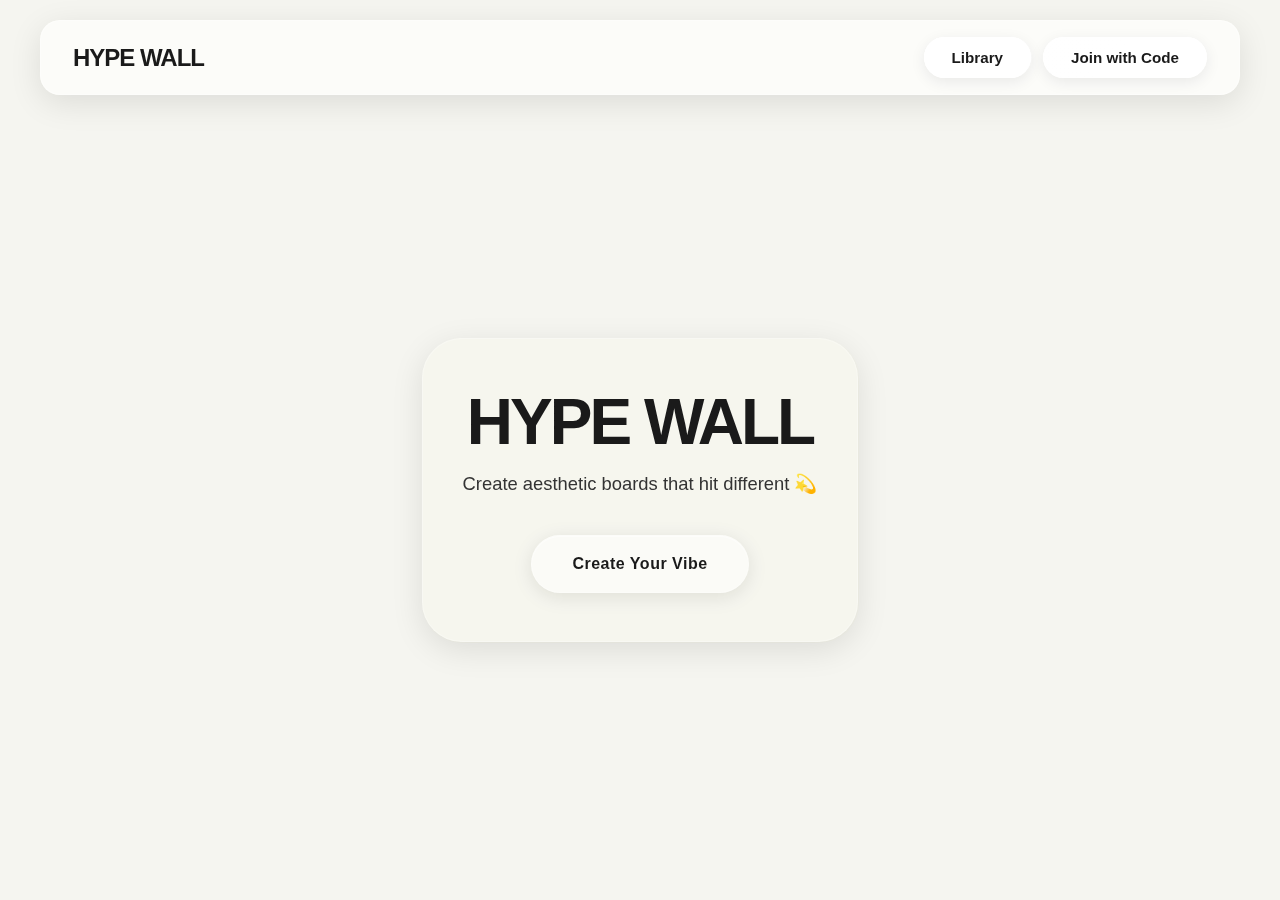
<file: frontend/index.html>
<!DOCTYPE html>
<html lang="en">

<head>
    <meta charset="UTF-8">
    <meta name="viewport" content="width=device-width, initial-scale=1.0">
    <title>KudoVibe - Gen Z Kudoboard</title>

    <!-- CSS Files -->
    <link rel="stylesheet" href="styles/main.css">
    <link rel="stylesheet" href="styles/components.css">
    <link rel="stylesheet" href="styles/animations.css">

    <style>
        /* Additional role-based styles */
        #contributor-interface {
            padding: 120px 2rem 2rem;
            min-height: 100vh;
            display: flex;
            align-items: center;
            justify-content: center;
        }

        #contributor-interface .message-form {
            max-width: 600px;
            width: 100%;
            margin: 0 auto;
        }

        .role-section.hidden {
            display: none !important;
        }
    </style>
</head>

<body>
    <div class="floating-overlay" id="floatingOverlay"></div>

    <!-- Navbar -->
    <nav class="navbar">
        <div class="logo">HYPE WALL</div>
        <div class="nav-buttons">
            <div style="position: relative;">
                <button class="btn-library" onclick="toggleLibrary()">Library</button>
                <div class="library-dropdown" id="libraryDropdown">
                    <!-- Dropdown items will be populated by JS -->
                </div>
            </div>
            <button class="btn-join" onclick="openJoinModal()">Join with Code</button>
        </div>
    </nav>

    <!-- Landing Page -->
    <section class="landing" id="landing">
        <div class="floating-cards" id="floatingCards"></div>

        <div class="landing-content">
            <h1>HYPE WALL</h1>
            <p>Create aesthetic boards that hit different 💫</p>
            <div class="cta-container">
                <button class="cta-button" onclick="toggleFloatingCar()">Create Your Vibe</button>

                <!-- Floating Card Car Layout -->
                <div class="floating-card-car" id="floatingCardCar">
                    <!-- Car buttons will be populated by JS -->
                </div>
            </div>
        </div>
    </section>

    <!-- Library Modal -->
    <div class="modal" id="libraryModal">
        <div class="modal-content" style="max-width: 500px;">
            <div class="modal-header">
                <h2>Create Your Board</h2>
                <button class="close-modal" onclick="closeLibrary()">&times;</button>
            </div>

            <div class="form-group">
                <label>Who is this for? 💖</label>
                <input type="text" id="recipientName" placeholder="Enter their name..." autofocus>
            </div>

            <button class="create-button" onclick="createBoard()">Create Board</button>
        </div>
    </div>

    <!-- Join Modal -->
    <div class="modal" id="joinModal">
        <div class="modal-content" style="max-width: 400px;">
            <div class="modal-header">
                <h2>Join Board</h2>
                <button class="close-modal" onclick="closeJoinModal()">&times;</button>
            </div>
            <div class="form-group">
                <label>Enter Code</label>
                <input type="text" id="joinCode" placeholder="ABC123" style="text-transform: uppercase;">
            </div>
            <button class="create-button" onclick="joinBoard()">Join 🚀</button>
        </div>
    </div>

    <!-- ========================================== -->
    <!-- 1. CREATOR DASHBOARD (Full Access)         -->
    <!-- ========================================== -->
    <div id="creator-dashboard" class="role-section hidden">
        <!-- Share Section - ONLY for Creator -->
        <div class="share-section">
            <h3>🎉 Your Board is Ready!</h3>
            <div class="share-links">
                <div class="share-item">
                    <h4>📤 Share with Contributors</h4>
                    <div class="link-display">
                        <input type="text" id="contributorLink" readonly>
                        <button class="copy-btn" onclick="copyLink('contributorLink')">Copy</button>
                    </div>
                    <p style="margin-top: 0.5rem; font-size: 0.9rem;">Code: <strong id="boardCode"></strong></p>
                </div>
                <div class="share-item">
                    <h4>👀 View Messages Link</h4>
                    <div class="link-display">
                        <input type="text" id="viewLink" readonly>
                        <button class="copy-btn" onclick="copyLink('viewLink')">Copy</button>
                    </div>
                    <p style="margin-top: 0.5rem; font-size: 0.9rem; color: #666;">Send this to see all messages</p>
                </div>
            </div>
        </div>

        <!-- Message Form - Creator can also post -->
        <div class="message-form">
            <h3>Add Your Message 💌</h3>
            <div class="form-group">
                <label>Your Name</label>
                <input type="text" id="creatorAuthor" placeholder="Creator">
            </div>
            <div class="form-group">
                <label>Pick a Color</label>
                <div class="color-picker" id="creatorColorPicker"></div>
            </div>
            <div class="form-group">
                <label>Your Message</label>
                <textarea id="creatorMessage" placeholder="Say something nice..." rows="4"></textarea>
            </div>
            <button class="create-button" onclick="BoardController.postMessage()">Post Message 🚀</button>
        </div>

        <!-- Comments Section - Creator can view -->
        <div class="comments-section-embedded">
            <h3>Messages from Friends 👇</h3>
            <div class="comments-grid" id="creatorCommentsGrid"></div>
        </div>
    </div>

    <!-- ========================================== -->
    <!-- 2. CONTRIBUTOR INTERFACE (Write Only)      -->
    <!-- ========================================== -->
    <div id="contributor-interface" class="role-section hidden">
        <!-- Message Form ONLY - No links, No view button -->
        <div class="message-form">
            <h3>Add Your Message for <span id="contributorRecipientName"></span> 💌</h3>
            <div class="form-group">
                <label>Your Name</label>
                <input type="text" id="contributorAuthor" placeholder="Anonymous">
            </div>
            <div class="form-group">
                <label>Pick a Color</label>
                <div class="color-picker" id="contributorColorPicker"></div>
            </div>
            <div class="form-group">
                <label>Your Message</label>
                <textarea id="contributorMessage" placeholder="Say something nice..." rows="4"></textarea>
            </div>
            <button class="create-button" onclick="BoardController.postMessage()">Post Message 🚀</button>
        </div>
    </div>

    <!-- ========================================== -->
    <!-- 3. VIEWER INTERFACE (Read Only)            -->
    <!-- ========================================== -->
    <div id="viewer-interface" class="role-section hidden">
        <div class="view-header">
            <h1>Messages for <span id="viewRecipientName"></span></h1>
            <p class="view-subtitle">All the love and appreciation in one place 💖</p>
            <!-- NO BACK BUTTON for viewers -->
        </div>

        <div class="comments-container">
            <div class="comments-grid" id="viewerCommentsGrid">
                <!-- Comments will be loaded here -->
            </div>

            <div class="empty-state" id="emptyState">
                <div class="empty-icon">💌</div>
                <h3>No messages yet</h3>
                <p>Be the first to send some love!</p>
            </div>
        </div>
    </div>

    <!-- JavaScript Files -->
    <script src="scripts/utils.js"></script>
    <script src="scripts/api.js"></script>
    <script src="scripts/ui.js"></script>
    <script src="scripts/board.js"></script>
    <script src="scripts/view.js"></script>
    <script src="scripts/main.js"></script>

    <script>
        // Debug helper
        window.debugBoard = function () {
            console.log('=== DEBUG INFO ===');
            console.log('BoardController.currentBoard:', BoardController.currentBoard);
            console.log('BoardController.currentRole:', BoardController.currentRole);
            console.log('BoardController.selectedColor:', BoardController.selectedColor);
            console.log('creatorAuthor element:', document.getElementById('creatorAuthor'));
            console.log('creatorMessage element:', document.getElementById('creatorMessage'));
            console.log('creatorAuthor value:', document.getElementById('creatorAuthor')?.value);
            console.log('creatorMessage value:', document.getElementById('creatorMessage')?.value);
            console.log('=== END DEBUG ===');
        };
    </script>
</body>

</html>
</file>
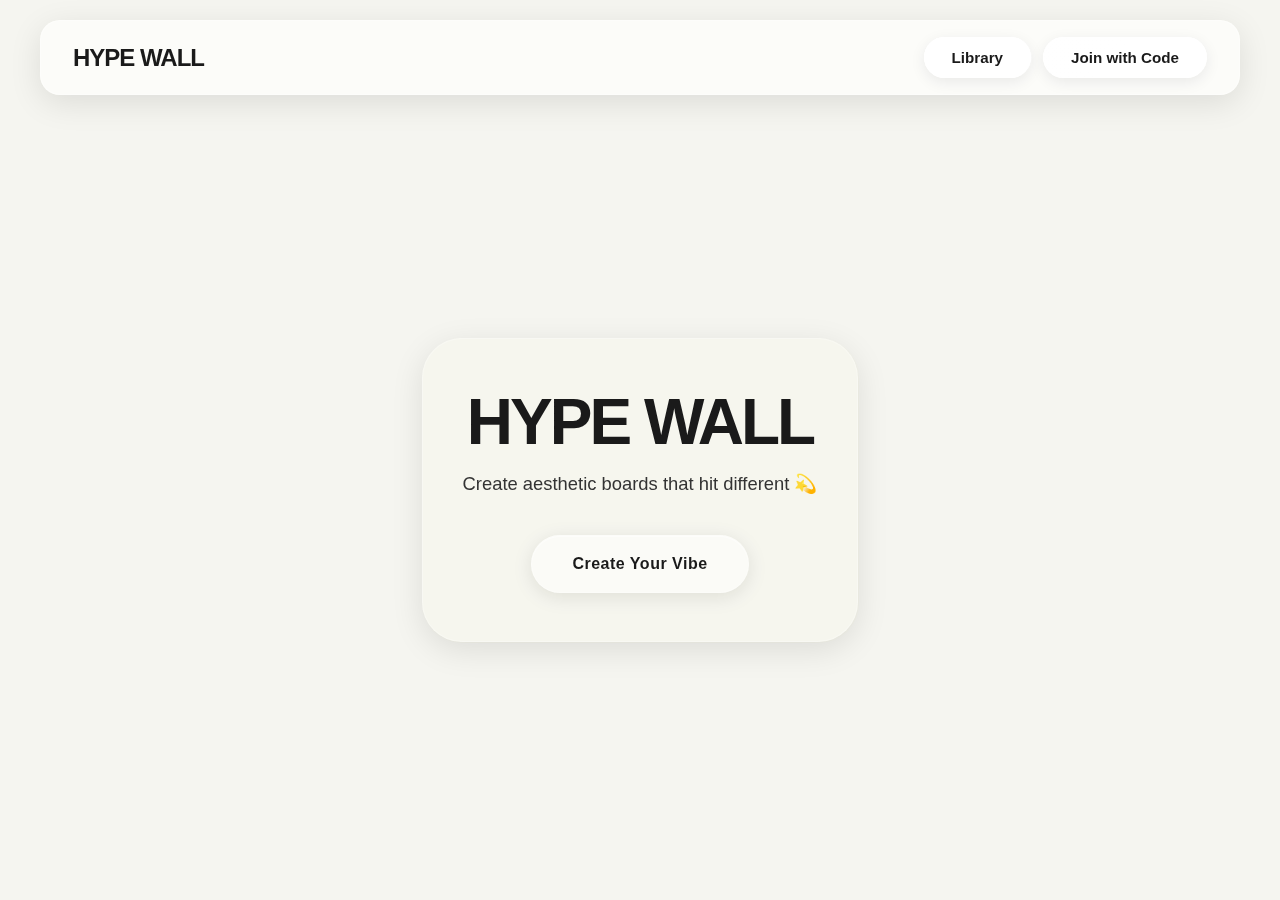
<file: frontend/kudoboard_frontend.html>
<!DOCTYPE html>
<html lang="en">
<head>
    <meta charset="UTF-8">
    <meta name="viewport" content="width=device-width, initial-scale=1.0">
    <title>KudoVibe - Gen Z Kudoboard</title>
    <style>
        * {
            margin: 0;
            padding: 0;
            box-sizing: border-box;
        }

        body {
            font-family: 'Inter', -apple-system, BlinkMacSystemFont, 'Segoe UI', sans-serif;
            overflow-x: hidden;
        }

        /* Navbar */
        .navbar {
            position: fixed;
            top: 20px;
            left: 50%;
            transform: translateX(-50%);
            width: calc(100% - 4rem);
            max-width: 1200px;
            background: rgba(255, 255, 255, 0.7);
            backdrop-filter: blur(20px) saturate(180%);
            -webkit-backdrop-filter: blur(20px) saturate(180%);
            padding: 1rem 2rem;
            display: flex;
            justify-content: space-between;
            align-items: center;
            z-index: 1000;
            border-radius: 20px;
            border: 1px solid rgba(255, 255, 255, 0.3);
            box-shadow: 0 8px 32px rgba(0, 0, 0, 0.1);
        }

        .logo {
            font-size: 1.5rem;
            font-weight: 900;
            color: #1a1a1a;
            letter-spacing: -1px;
        }

        /* Library Dropdown */
        .library-dropdown {
            position: absolute;
            top: calc(100% + 15px);
            right: 0;
            background: rgba(255, 255, 255, 0.98);
            backdrop-filter: blur(20px) saturate(180%);
            -webkit-backdrop-filter: blur(20px) saturate(180%);
            border-radius: 20px;
            border: 1px solid rgba(0, 0, 0, 0.06);
            box-shadow: 0 10px 40px rgba(0, 0, 0, 0.12);
            min-width: 320px;
            padding: 0.75rem;
            opacity: 0;
            visibility: hidden;
            transform: translateY(-10px);
            transition: all 0.3s cubic-bezier(0.4, 0, 0.2, 1);
            z-index: 1001;
        }

        .library-dropdown.active {
            opacity: 1;
            visibility: visible;
            transform: translateY(0);
        }

        .dropdown-item {
            display: flex;
            align-items: center;
            gap: 1.25rem;
            padding: 1rem 1.25rem;
            border-radius: 12px;
            cursor: pointer;
            transition: all 0.25s ease;
            text-decoration: none;
            color: #1a1a1a;
            margin-bottom: 0.5rem;
            background: transparent;
        }

        .dropdown-item:last-child {
            margin-bottom: 0;
        }

        .dropdown-item:hover {
            transform: translateX(4px);
        }

        .dropdown-icon {
            width: 50px;
            height: 50px;
            display: flex;
            align-items: center;
            justify-content: center;
            border-radius: 10px;
            transition: all 0.3s ease;
            background: #f5f5f5;
            flex-shrink: 0;
        }

        .dropdown-icon img {
            width: 28px;
            height: 28px;
            object-fit: contain;
        }

        .dropdown-text {
            flex: 1;
        }

        .dropdown-text h4 {
            font-size: 1rem;
            font-weight: 600;
            margin: 0 0 0.25rem 0;
            color: #1a1a1a;
        }

        .dropdown-text p {
            font-size: 0.85rem;
            color: #666;
            margin: 0;
            font-weight: 400;
        }

        /* Individual aesthetic hover colors */
        .dropdown-item[data-aesthetic="professional"]:hover {
            background: rgba(195, 207, 226, 0.15);
        }

        .dropdown-item[data-aesthetic="professional"]:hover .dropdown-icon {
            background: #c3cfe2;
        }

        .dropdown-item[data-aesthetic="dark-academia"]:hover {
            background: rgba(139, 115, 85, 0.15);
        }

        .dropdown-item[data-aesthetic="dark-academia"]:hover .dropdown-icon {
            background: #8B7355;
        }

        .dropdown-item[data-aesthetic="cottage-core"]:hover {
            background: rgba(255, 182, 193, 0.15);
        }

        .dropdown-item[data-aesthetic="cottage-core"]:hover .dropdown-icon {
            background: #FFB6C1;
        }

        .dropdown-item[data-aesthetic="tech-neon"]:hover {
            background: rgba(0, 255, 136, 0.15);
        }

        .dropdown-item[data-aesthetic="tech-neon"]:hover .dropdown-icon {
            background: #00ff88;
        }

        .dropdown-item[data-aesthetic="retro-90s"]:hover {
            background: rgba(255, 107, 157, 0.15);
        }

        .dropdown-item[data-aesthetic="retro-90s"]:hover .dropdown-icon {
            background: #FF6B9D;
        }

        .nav-buttons {
            display: flex;
            gap: 0.75rem;
            position: relative;
        }

        .nav-buttons button {
            padding: 0.75rem 1.75rem;
            border: none;
            border-radius: 50px;
            cursor: pointer;
            font-weight: 600;
            font-size: 0.95rem;
            transition: all 0.3s cubic-bezier(0.4, 0, 0.2, 1);
            position: relative;
            overflow: hidden;
        }

        .btn-library {
            background: rgba(255, 255, 255, 0.9);
            backdrop-filter: blur(10px);
            color: #1a1a1a;
            border: 1px solid rgba(0, 0, 0, 0.1);
            box-shadow: 0 4px 15px rgba(0, 0, 0, 0.08),
                        inset 0 1px 0 rgba(255, 255, 255, 0.8);
        }

        .btn-join {
            background: linear-gradient(135deg, rgba(255, 255, 255, 0.9), rgba(255, 255, 255, 0.7));
            backdrop-filter: blur(10px);
            color: #1a1a1a;
            border: 1px solid rgba(0, 0, 0, 0.1);
            box-shadow: 0 4px 15px rgba(0, 0, 0, 0.08),
                        inset 0 1px 0 rgba(255, 255, 255, 0.9);
        }

        .btn-library:hover, .btn-join:hover {
            transform: translateY(-2px);
            box-shadow: 0 8px 25px rgba(0, 0, 0, 0.15),
                        inset 0 1px 0 rgba(255, 255, 255, 0.9);
            background: rgba(255, 255, 255, 1);
        }

        .btn-library:active, .btn-join:active {
            transform: translateY(0);
            box-shadow: 0 2px 10px rgba(0, 0, 0, 0.1),
                        inset 0 1px 0 rgba(255, 255, 255, 0.8);
        }

        /* Main Landing */
        .landing {
            min-height: 100vh;
            display: flex;
            align-items: center;
            justify-content: center;
            background: #f5f5f0;
            padding-top: 80px;
            position: relative;
            overflow: hidden;
        }

        /* Floating Cards Background */
        .floating-cards {
            position: absolute;
            top: 0;
            left: 0;
            width: 100%;
            height: 100%;
            pointer-events: none;
            z-index: 1;
        }

        .floating-card {
            position: absolute;
            width: 180px;
            height: 240px;
            border-radius: 12px;
            box-shadow: 0 8px 30px rgba(0,0,0,0.15);
            animation: floatUp linear infinite;
            opacity: 0;
            transition: transform 0.3s ease;
        }

        .floating-card img {
            width: 100%;
            height: 100%;
            object-fit: cover;
            border-radius: 12px;
        }

        @keyframes floatUp {
            0% {
                transform: translateY(100vh) rotate(0deg);
                opacity: 0;
            }
            5% {
                opacity: 0.7;
            }
            95% {
                opacity: 0.7;
            }
            100% {
                transform: translateY(-300px) rotate(360deg);
                opacity: 0;
            }
        }

        /* Parallax effect on hover */
        .landing:hover .floating-card {
            animation-play-state: paused;
        }

        .landing-content {
            text-align: center;
            color: #1a1a1a;
            max-width: 600px;
            padding: 3rem 2.5rem;
            z-index: 2;
            position: relative;
            background: rgba(255, 255, 255, 0.15);
            backdrop-filter: blur(20px) saturate(180%);
            -webkit-backdrop-filter: blur(20px) saturate(180%);
            border-radius: 40px;
            border: 1px solid rgba(255, 255, 255, 0.25);
            box-shadow: 0 8px 32px rgba(0, 0, 0, 0.1);
        }

        .landing h1 {
            font-size: 4rem;
            margin-bottom: 1rem;
            animation: fadeInUp 0.8s;
            font-weight: 900;
            letter-spacing: -3px;
            text-transform: none;
            line-height: 1.1;
            color: #1a1a1a;
        }

        .landing p {
            font-size: 1.15rem;
            margin-bottom: 2.5rem;
            color: #333;
            animation: fadeInUp 1s;
            font-weight: 500;
        }

        .cta-button {
            padding: 1.2rem 2.5rem;
            font-size: 1rem;
            border: none;
            border-radius: 50px;
            background: rgba(255, 255, 255, 0.4);
            backdrop-filter: blur(10px);
            color: #1a1a1a;
            font-weight: 600;
            cursor: pointer;
            transition: all 0.3s cubic-bezier(0.4, 0, 0.2, 1);
            animation: fadeInUp 1.2s;
            letter-spacing: 0.5px;
            box-shadow: 0 4px 20px rgba(0, 0, 0, 0.1),
                        inset 0 1px 0 rgba(255, 255, 255, 0.5);
            border: 1px solid rgba(255, 255, 255, 0.3);
            position: relative;
            overflow: hidden;
        }

        .cta-button::before {
            content: '';
            position: absolute;
            top: -50%;
            left: -50%;
            width: 200%;
            height: 200%;
            background: radial-gradient(circle, rgba(255,255,255,0.3) 0%, transparent 70%);
            opacity: 0;
            transition: opacity 0.3s;
        }

        .cta-button:hover::before {
            opacity: 1;
        }

        .cta-button:hover {
            transform: translateY(-3px);
            box-shadow: 0 8px 30px rgba(0, 0, 0, 0.15),
                        inset 0 1px 0 rgba(255, 255, 255, 0.6);
            background: rgba(255, 255, 255, 0.5);
        }

        .cta-button:active {
            transform: translateY(-1px);
            box-shadow: 0 4px 15px rgba(0, 0, 0, 0.12),
                        inset 0 1px 0 rgba(255, 255, 255, 0.5);
        }

        /* Library Modal */
        .modal {
            display: none;
            position: fixed;
            top: 0;
            left: 0;
            width: 100%;
            height: 100%;
            background: rgba(0,0,0,0.8);
            z-index: 2000;
            align-items: center;
            justify-content: center;
        }

        .modal.active {
            display: flex;
        }

        .modal-content {
            background: white;
            padding: 2rem;
            border-radius: 20px;
            max-width: 900px;
            width: 90%;
            max-height: 80vh;
            overflow-y: auto;
        }

        .modal-header {
            display: flex;
            justify-content: space-between;
            align-items: center;
            margin-bottom: 2rem;
        }

        .modal-header h2 {
            font-size: 2rem;
        }

        .close-modal {
            background: none;
            border: none;
            font-size: 2rem;
            cursor: pointer;
            color: #666;
        }

        .aesthetic-grid {
            display: grid;
            grid-template-columns: repeat(auto-fit, minmax(250px, 1fr));
            gap: 1.5rem;
        }

        .aesthetic-card {
            padding: 2rem;
            border-radius: 15px;
            cursor: pointer;
            transition: all 0.3s;
            text-align: center;
            border: 3px solid transparent;
        }

        .aesthetic-card:hover {
            transform: translateY(-5px);
            box-shadow: 0 10px 30px rgba(0,0,0,0.2);
        }

        .aesthetic-card.selected {
            border-color: #667eea;
        }

        .aesthetic-card h3 {
            margin-bottom: 0.5rem;
        }

        .professional { background: linear-gradient(135deg, #f5f7fa 0%, #c3cfe2 100%); }
        .dark-academia { background: linear-gradient(135deg, #2c1810 0%, #4a2c1a 100%); color: #d4af37; }
        .cottage-core { background: linear-gradient(135deg, #ffeaa7 0%, #dfe6e9 100%); }
        .tech-neon { background: linear-gradient(135deg, #0f0f0f 0%, #1a1a2e 100%); color: #00ff88; }
        .retro-90s { background: linear-gradient(135deg, #ff6b9d 0%, #c06c84 100%); }

        .form-group {
            margin: 1.5rem 0;
        }

        .form-group label {
            display: block;
            margin-bottom: 0.5rem;
            font-weight: 600;
        }

        .form-group input {
            width: 100%;
            padding: 0.8rem;
            border: 2px solid #e0e0e0;
            border-radius: 10px;
            font-size: 1rem;
        }

        .create-button {
            width: 100%;
            padding: 1rem;
            background: rgba(255, 255, 255, 0.9);
            backdrop-filter: blur(10px);
            color: #1a1a1a;
            border: 1px solid rgba(0, 0, 0, 0.1);
            border-radius: 50px;
            font-size: 1.1rem;
            font-weight: 600;
            cursor: pointer;
            margin-top: 1rem;
            box-shadow: 0 8px 30px rgba(0, 0, 0, 0.12),
                        inset 0 1px 0 rgba(255, 255, 255, 1);
            transition: all 0.3s cubic-bezier(0.4, 0, 0.2, 1);
        }

        .create-button:hover {
            transform: translateY(-2px);
            box-shadow: 0 12px 40px rgba(0, 0, 0, 0.2),
                        inset 0 1px 0 rgba(255, 255, 255, 1);
            background: rgba(255, 255, 255, 1);
        }

        .create-button:active {
            transform: translateY(0);
            box-shadow: 0 5px 20px rgba(0, 0, 0, 0.15);
        }

        /* Board Page */
        .board-page {
            display: none;
            min-height: 100vh;
            padding: 100px 2rem 2rem;
        }

        .board-page.active {
            display: block;
        }

        .board-header {
            text-align: center;
            margin-bottom: 3rem;
        }

        .share-section {
            background: white;
            padding: 2rem;
            border-radius: 15px;
            margin-bottom: 2rem;
            box-shadow: 0 5px 20px rgba(0,0,0,0.1);
        }

        .share-links {
            display: grid;
            grid-template-columns: 1fr 1fr;
            gap: 1rem;
            margin-top: 1rem;
        }

        .share-item {
            padding: 1rem;
            background: #f8f9fa;
            border-radius: 10px;
        }

        .share-item h4 {
            margin-bottom: 0.5rem;
            color: #667eea;
        }

        .link-display {
            display: flex;
            gap: 0.5rem;
        }

        .link-display input {
            flex: 1;
            padding: 0.5rem;
            border: 2px solid #e0e0e0;
            border-radius: 5px;
        }

        .copy-btn {
            padding: 0.5rem 1rem;
            background: rgba(255, 255, 255, 0.9);
            backdrop-filter: blur(10px);
            color: #1a1a1a;
            border: 1px solid rgba(0, 0, 0, 0.1);
            border-radius: 25px;
            cursor: pointer;
            font-weight: 600;
            box-shadow: 0 4px 15px rgba(0, 0, 0, 0.08),
                        inset 0 1px 0 rgba(255, 255, 255, 1);
            transition: all 0.3s cubic-bezier(0.4, 0, 0.2, 1);
        }

        .copy-btn:hover {
            transform: translateY(-2px);
            box-shadow: 0 6px 20px rgba(0, 0, 0, 0.12),
                        inset 0 1px 0 rgba(255, 255, 255, 1);
            background: rgba(255, 255, 255, 1);
        }

        .comments-grid {
            display: grid;
            grid-template-columns: repeat(auto-fill, minmax(250px, 1fr));
            gap: 1.5rem;
            padding: 2rem 0;
        }

        .comment-card {
            padding: 1.5rem;
            border-radius: 15px;
            box-shadow: 0 5px 15px rgba(0,0,0,0.1);
            animation: fadeIn 0.5s;
        }

        .comment-author {
            font-weight: 700;
            margin-bottom: 0.5rem;
            font-size: 1.1rem;
        }

        .comment-message {
            line-height: 1.6;
        }

        .add-comment-btn {
            position: fixed;
            bottom: 2rem;
            right: 2rem;
            width: 60px;
            height: 60px;
            border-radius: 50%;
            background: linear-gradient(135deg, #667eea 0%, #764ba2 100%);
            color: white;
            border: none;
            font-size: 2rem;
            cursor: pointer;
            box-shadow: 0 5px 20px rgba(0,0,0,0.3);
            transition: all 0.3s;
        }

        .add-comment-btn:hover {
            transform: scale(1.1);
        }

        .comment-form {
            background: white;
            padding: 2rem;
            border-radius: 15px;
            margin-bottom: 2rem;
        }

        .color-picker {
            display: flex;
            gap: 0.5rem;
            margin: 1rem 0;
        }

        .color-option {
            width: 40px;
            height: 40px;
            border-radius: 50%;
            cursor: pointer;
            border: 3px solid transparent;
            transition: all 0.3s;
        }

        .color-option.selected {
            border-color: #333;
            transform: scale(1.2);
        }

        textarea {
            width: 100%;
            padding: 1rem;
            border: 2px solid #e0e0e0;
            border-radius: 10px;
            font-size: 1rem;
            font-family: inherit;
            resize: vertical;
            min-height: 100px;
        }

        @keyframes fadeInUp {
            from {
                opacity: 0;
                transform: translateY(30px);
            }
            to {
                opacity: 1;
                transform: translateY(0);
            }
        }

        @keyframes fadeIn {
            from { opacity: 0; }
            to { opacity: 1; }
        }

        .hidden { display: none !important; }
    </style>
</head>
<body>
    <!-- Navbar -->
    <nav class="navbar">
        <div class="logo">HYPE WALL</div>
        <div class="nav-buttons">
            <div style="position: relative;">
                <button class="btn-library" onclick="toggleLibrary()">Library</button>
                <div class="library-dropdown" id="libraryDropdown">
                    <div class="dropdown-item" data-aesthetic="professional" onclick="selectAestheticFromDropdown('professional')">
                        <div class="dropdown-icon">
                            <img src="images/professional.jpeg" alt="" style="width: 42px; height: 42px;" alt="Professional">
                        </div>
                        <div class="dropdown-text">
                            <h4>Professional Minimalist</h4>
                            <p>Clean, crisp, corporate chic</p>
                        </div>
                    </div>
                    <div class="dropdown-item" data-aesthetic="dark-academia" onclick="selectAestheticFromDropdown('dark-academia')">
                        <div class="dropdown-icon">
                            <img src="images/dark-academia.jpeg" alt="" style="width: 42px; height: 42px;" alt="Dark Academia">
                        </div>
                        <div class="dropdown-text">
                            <h4>Dark Academia</h4>
                            <p>Moody, scholarly vibes</p>
                        </div>
                    </div>
                    <div class="dropdown-item" data-aesthetic="cottage-core" onclick="selectAestheticFromDropdown('cottage-core')">
                        <div class="dropdown-icon">
                            <img src="images/cottage-core.jpeg" alt="" style="width: 42px; height: 42px;" alt="Cottage Core">
                        </div>
                        <div class="dropdown-text">
                            <h4>Cottage Core</h4>
                            <p>Soft, dreamy, pastoral</p>
                        </div>
                    </div>
                    <div class="dropdown-item" data-aesthetic="tech-neon" onclick="selectAestheticFromDropdown('tech-neon')">
                        <div class="dropdown-icon">
                            <img src="images/tech-neon.jpeg" alt="" style="width: 42px; height: 42px;" alt="Tech Neon">
                        </div>
                        <div class="dropdown-text">
                            <h4>Tech Neon</h4>
                            <p>Cyberpunk energy</p>
                        </div>
                    </div>
                    <div class="dropdown-item" data-aesthetic="retro-90s" onclick="selectAestheticFromDropdown('retro-90s')">
                        <div class="dropdown-icon">
                            <img src="images/retro-90s.jpeg" alt="" style="width: 42px; height: 42px;" alt="90s Retro">
                        </div>
                        <div class="dropdown-text">
                            <h4>90s Retro</h4>
                            <p>Totally radical throwback</p>
                        </div>
                    </div>
                </div>
            </div>
            <button class="btn-join" onclick="openJoinModal()">Join with Code</button>
        </div>
    </nav>

    <!-- Landing Page -->
    <section class="landing" id="landing">
        <!-- Floating Cards Background -->
        <div class="floating-cards" id="floatingCards"></div>
        
        <div class="landing-content">
            <h1>HYPE WALL</h1>
            <p>Create aesthetic boards that hit different 💫</p>
            <button class="cta-button" onclick="openLibrary()">Create Your Vibe</button>
        </div>
    </section>

    <!-- Library Modal -->
    <div class="modal" id="libraryModal">
        <div class="modal-content" style="max-width: 500px;">
            <div class="modal-header">
                <h2>Create Your Board</h2>
                <button class="close-modal" onclick="closeLibrary()">&times;</button>
            </div>
            
            <div class="form-group">
                <label>Who is this for? 💖</label>
                <input type="text" id="recipientName" placeholder="Enter their name..." autofocus>
            </div>

            <button class="create-button" onclick="createBoard()">Create Board</button>
        </div>
    </div>

    <!-- Join Modal -->
    <div class="modal" id="joinModal">
        <div class="modal-content" style="max-width: 400px;">
            <div class="modal-header">
                <h2>Join Board</h2>
                <button class="close-modal" onclick="closeJoinModal()">&times;</button>
            </div>
            <div class="form-group">
                <label>Enter Code</label>
                <input type="text" id="joinCode" placeholder="ABC123" style="text-transform: uppercase;">
            </div>
            <button class="create-button" onclick="joinBoard()">Join 🚀</button>
        </div>
    </div>

    <!-- Board Page -->
    <div class="board-page" id="boardPage">
        <div class="board-header">
            <h1 id="boardTitle">KudoVibe Board</h1>
        </div>

        <div class="share-section" id="creatorView">
            <h3>🎉 Your Board is Ready!</h3>
            <div class="share-links">
                <div class="share-item">
                    <h4>📤 Share with Contributors</h4>
                    <div class="link-display">
                        <input type="text" id="contributorLink" readonly>
                        <button class="copy-btn" onclick="copyLink('contributorLink')">Copy</button>
                    </div>
                    <p style="margin-top: 0.5rem; font-size: 0.9rem;">Code: <strong id="boardCode"></strong></p>
                </div>
                <div class="share-item">
                    <h4>👀 Your View Link</h4>
                    <div class="link-display">
                        <input type="text" id="viewLink" readonly>
                        <button class="copy-btn" onclick="copyLink('viewLink')">Copy</button>
                    </div>
                    <p style="margin-top: 0.5rem; font-size: 0.9rem; color: #666;">Use this to view & download all messages</p>
                </div>
            </div>
        </div>

        <div class="comment-form" id="commentForm">
            <h3>Add Your Message 💌</h3>
            <div class="form-group">
                <label>Your Name</label>
                <input type="text" id="commentAuthor" placeholder="Anonymous">
            </div>
            <div class="form-group">
                <label>Pick a Color</label>
                <div class="color-picker" id="colorPicker"></div>
            </div>
            <div class="form-group">
                <label>Your Message</label>
                <textarea id="commentMessage" placeholder="Say something nice..."></textarea>
            </div>
            <button class="create-button" onclick="addComment()">Post Message 🚀</button>
        </div>

        <div class="comments-grid" id="commentsGrid"></div>
    </div>

    <script>
        const API_URL = 'http://localhost:5000/api';
        let currentBoard = null;
        let selectedAesthetic = 'professional';
        let selectedColor = '#FFD700';
        let isCreator = false;

        const aestheticColors = {
            'professional': ['#E8EAF6', '#C5CAE9', '#9FA8DA', '#7986CB', '#5C6BC0'],
            'dark-academia': ['#D4AF37', '#C19A6B', '#8B7355', '#654321', '#3E2723'],
            'cottage-core': ['#FFE4E1', '#FFB6C1', '#FFC0CB', '#FFDAB9', '#F0E68C'],
            'tech-neon': ['#00FF88', '#00D9FF', '#FF00FF', '#FFFF00', '#FF0080'],
            'retro-90s': ['#FF6B9D', '#C06C84', '#FFA07A', '#FFD700', '#87CEEB']
        };

        // Design card images for floating background
        const designCards = [
            { bg: 'linear-gradient(135deg, #667eea 0%, #764ba2 100%)', type: 'gradient' },
            { bg: 'linear-gradient(135deg, #f093fb 0%, #f5576c 100%)', type: 'gradient' },
            { bg: 'linear-gradient(135deg, #4facfe 0%, #00f2fe 100%)', type: 'gradient' },
            { bg: 'linear-gradient(135deg, #43e97b 0%, #38f9d7 100%)', type: 'gradient' },
            { bg: 'linear-gradient(135deg, #fa709a 0%, #fee140 100%)', type: 'gradient' },
            { bg: 'linear-gradient(135deg, #30cfd0 0%, #330867 100%)', type: 'gradient' },
            { bg: 'linear-gradient(135deg, #a8edea 0%, #fed6e3 100%)', type: 'gradient' },
            { bg: 'linear-gradient(135deg, #ff9a9e 0%, #fecfef 100%)', type: 'gradient' },
            { bg: 'linear-gradient(135deg, #ffecd2 0%, #fcb69f 100%)', type: 'gradient' },
            { bg: 'linear-gradient(135deg, #ff6e7f 0%, #bfe9ff 100%)', type: 'gradient' },
            { bg: 'linear-gradient(135deg, #e0c3fc 0%, #8ec5fc 100%)', type: 'gradient' },
            { bg: 'linear-gradient(135deg, #f5f7fa 0%, #c3cfe2 100%)', type: 'gradient' },
        ];

        // Create floating cards
        function createFloatingCards() {
            const container = document.getElementById('floatingCards');
            const numCards = 15;

            for (let i = 0; i < numCards; i++) {
                const card = document.createElement('div');
                card.className = 'floating-card';
                
                const design = designCards[Math.floor(Math.random() * designCards.length)];
                card.style.background = design.bg;
                
                // Random horizontal position
                card.style.left = Math.random() * 100 + '%';
                
                // Random animation duration (slower = more dramatic)
                const duration = 15 + Math.random() * 10;
                card.style.animationDuration = duration + 's';
                
                // Random delay
                card.style.animationDelay = Math.random() * 5 + 's';
                
                // Random size variation
                const scale = 0.8 + Math.random() * 0.4;
                card.style.transform = `scale(${scale})`;
                
                container.appendChild(card);
            }
        }

        // Add mouse parallax effect
        document.addEventListener('mousemove', (e) => {
            const cards = document.querySelectorAll('.floating-card');
            const mouseX = e.clientX / window.innerWidth;
            const mouseY = e.clientY / window.innerHeight;
            
            cards.forEach((card, index) => {
                const speed = (index % 3 + 1) * 10;
                const x = (mouseX - 0.5) * speed;
                const y = (mouseY - 0.5) * speed;
                card.style.transform += ` translate(${x}px, ${y}px)`;
            });
        });

        // Initialize floating cards on page load
        window.addEventListener('DOMContentLoaded', createFloatingCards);

        function toggleLibrary() {
            const dropdown = document.getElementById('libraryDropdown');
            dropdown.classList.toggle('active');
        }

        // Close dropdown when clicking outside
        document.addEventListener('click', (e) => {
            const dropdown = document.getElementById('libraryDropdown');
            const libraryBtn = document.querySelector('.btn-library');
            if (!dropdown.contains(e.target) && !libraryBtn.contains(e.target)) {
                dropdown.classList.remove('active');
            }
        });

        function selectAestheticFromDropdown(aesthetic) {
            selectedAesthetic = aesthetic;
            document.getElementById('libraryDropdown').classList.remove('active');
            openLibraryModal();
            // Focus on the input after modal opens
            setTimeout(() => {
                document.getElementById('recipientName').focus();
            }, 100);
        }

        function openLibrary() {
            // This is now only called from "Create Your Vibe" button
            // Show a message to use the dropdown instead
            alert('Please select an aesthetic from the Library dropdown menu first! 🎨');
        }

        function openLibraryModal() {
            document.getElementById('libraryModal').classList.add('active');
        }

        function closeLibrary() {
            document.getElementById('libraryModal').classList.remove('active');
            // Clear the input when closing
            document.getElementById('recipientName').value = '';
        }

        function openJoinModal() {
            document.getElementById('joinModal').classList.add('active');
        }

        function closeJoinModal() {
            document.getElementById('joinModal').classList.remove('active');
        }

        function selectAesthetic(aesthetic) {
            selectedAesthetic = aesthetic;
            document.querySelectorAll('.aesthetic-card').forEach(card => {
                card.classList.remove('selected');
            });
            event.target.closest('.aesthetic-card').classList.add('selected');
        }

        async function createBoard() {
            const recipientName = document.getElementById('recipientName').value || 'Someone Special';
            
            try {
                const response = await fetch(`${API_URL}/boards`, {
                    method: 'POST',
                    headers: { 'Content-Type': 'application/json' },
                    body: JSON.stringify({ aesthetic: selectedAesthetic, recipient_name: recipientName })
                });
                
                currentBoard = await response.json();
                isCreator = true;
                closeLibrary();
                showBoard();
            } catch (error) {
                alert('Error creating board. Make sure Flask server is running!');
            }
        }

        async function joinBoard() {
            const code = document.getElementById('joinCode').value.toUpperCase();
            
            try {
                const response = await fetch(`${API_URL}/boards/code/${code}`);
                const board = await response.json();
                
                currentBoard = { id: board.id, aesthetic: board.aesthetic, recipient_name: board.recipient_name };
                isCreator = false;
                closeJoinModal();
                showBoard();
                loadComments();
            } catch (error) {
                alert('Invalid code!');
            }
        }

        function showBoard() {
            document.getElementById('landing').style.display = 'none';
            document.getElementById('boardPage').classList.add('active');
            document.getElementById('boardTitle').textContent = `Board for ${currentBoard.recipient_name}`;
            
            applyAesthetic(currentBoard.aesthetic);
            setupColorPicker();
            
            if (isCreator) {
                document.getElementById('creatorView').classList.remove('hidden');
                document.getElementById('contributorLink').value = window.location.origin + currentBoard.contributor_link;
                document.getElementById('viewLink').value = window.location.origin + currentBoard.view_link;
                document.getElementById('boardCode').textContent = currentBoard.join_code;
            } else {
                document.getElementById('creatorView').classList.add('hidden');
            }
        }

        function applyAesthetic(aesthetic) {
            const boardPage = document.getElementById('boardPage');
            const aestheticMap = {
                'professional': 'linear-gradient(135deg, #f5f7fa 0%, #c3cfe2 100%)',
                'dark-academia': 'linear-gradient(135deg, #2c1810 0%, #4a2c1a 100%)',
                'cottage-core': 'linear-gradient(135deg, #ffeaa7 0%, #dfe6e9 100%)',
                'tech-neon': 'linear-gradient(135deg, #0f0f0f 0%, #1a1a2e 100%)',
                'retro-90s': 'linear-gradient(135deg, #ff6b9d 0%, #c06c84 100%)'
            };
            boardPage.style.background = aestheticMap[aesthetic];
        }

        function setupColorPicker() {
            const colors = aestheticColors[currentBoard.aesthetic];
            const picker = document.getElementById('colorPicker');
            picker.innerHTML = '';
            
            colors.forEach((color, i) => {
                const div = document.createElement('div');
                div.className = 'color-option' + (i === 0 ? ' selected' : '');
                div.style.backgroundColor = color;
                div.onclick = () => selectColor(color, div);
                picker.appendChild(div);
            });
            
            selectedColor = colors[0];
        }

        function selectColor(color, element) {
            selectedColor = color;
            document.querySelectorAll('.color-option').forEach(opt => opt.classList.remove('selected'));
            element.classList.add('selected');
        }

        async function addComment() {
            const author = document.getElementById('commentAuthor').value || 'Anonymous';
            const message = document.getElementById('commentMessage').value;
            
            if (!message.trim()) {
                alert('Please write a message!');
                return;
            }
            
            try {
                await fetch(`${API_URL}/boards/${currentBoard.id}/comments`, {
                    method: 'POST',
                    headers: { 'Content-Type': 'application/json' },
                    body: JSON.stringify({ author, message, color: selectedColor })
                });
                
                document.getElementById('commentMessage').value = '';
                loadComments();
            } catch (error) {
                alert('Error adding comment!');
            }
        }

        async function loadComments() {
            try {
                const response = await fetch(`${API_URL}/boards/${currentBoard.id}/comments`);
                const comments = await response.json();
                
                const grid = document.getElementById('commentsGrid');
                grid.innerHTML = '';
                
                comments.forEach(comment => {
                    const card = document.createElement('div');
                    card.className = 'comment-card';
                    card.style.backgroundColor = comment.color;
                    card.innerHTML = `
                        <div class="comment-author">${comment.author}</div>
                        <div class="comment-message">${comment.message}</div>
                    `;
                    grid.appendChild(card);
                });
            } catch (error) {
                console.error('Error loading comments:', error);
            }
        }

        function copyLink(inputId) {
            const input = document.getElementById(inputId);
            input.select();
            document.execCommand('copy');
            alert('Link copied! 📋');
        }

        // Auto-refresh comments every 5 seconds
        setInterval(() => {
            if (currentBoard && document.getElementById('boardPage').classList.contains('active')) {
                loadComments();
            }
        }, 5000);
    </script>
</body>
</html>
</file>
<file: frontend/styles/main.css>
* {
    margin: 0;
    padding: 0;
    box-sizing: border-box;
}

body {
    font-family: 'Inter', -apple-system, BlinkMacSystemFont, 'Segoe UI', sans-serif;
    overflow-x: hidden;
    background: #f5f5f0;
}

/* Navbar */
.navbar {
    position: fixed;
    top: 20px;
    left: 50%;
    transform: translateX(-50%);
    width: calc(100% - 4rem);
    max-width: 1200px;
    background: rgba(255, 255, 255, 0.7);
    backdrop-filter: blur(20px) saturate(180%);
    -webkit-backdrop-filter: blur(20px) saturate(180%);
    padding: 1rem 2rem;
    display: flex;
    justify-content: space-between;
    align-items: center;
    z-index: 1000;
    border-radius: 20px;
    border: 1px solid rgba(255, 255, 255, 0.3);
    box-shadow: 0 8px 32px rgba(0, 0, 0, 0.1);
}

.logo {
    font-size: 1.5rem;
    font-weight: 900;
    color: #1a1a1a;
    letter-spacing: -1px;
}

.nav-buttons {
    display: flex;
    gap: 0.75rem;
    position: relative;
}

.nav-buttons button {
    padding: 0.75rem 1.75rem;
    border: none;
    border-radius: 50px;
    cursor: pointer;
    font-weight: 600;
    font-size: 0.95rem;
    transition: all 0.3s cubic-bezier(0.4, 0, 0.2, 1);
    position: relative;
    overflow: hidden;
}

.btn-library {
    background: rgba(255, 255, 255, 0.9);
    backdrop-filter: blur(10px);
    color: #1a1a1a;
    border: 1px solid rgba(0, 0, 0, 0.1);
    box-shadow: 0 4px 15px rgba(0, 0, 0, 0.08),
        inset 0 1px 0 rgba(255, 255, 255, 0.8);
}

.btn-join {
    background: linear-gradient(135deg, rgba(255, 255, 255, 0.9), rgba(255, 255, 255, 0.7));
    backdrop-filter: blur(10px);
    color: #1a1a1a;
    border: 1px solid rgba(0, 0, 0, 0.1);
    box-shadow: 0 4px 15px rgba(0, 0, 0, 0.08),
        inset 0 1px 0 rgba(255, 255, 255, 0.9);
}

.btn-library:hover,
.btn-join:hover {
    transform: translateY(-2px);
    box-shadow: 0 8px 25px rgba(0, 0, 0, 0.15),
        inset 0 1px 0 rgba(255, 255, 255, 0.9);
    background: rgba(255, 255, 255, 1);
}

.btn-library:active,
.btn-join:active {
    transform: translateY(0);
    box-shadow: 0 2px 10px rgba(0, 0, 0, 0.1),
        inset 0 1px 0 rgba(255, 255, 255, 0.8);
}

/* Main Landing */
.landing {
    min-height: 100vh;
    display: flex;
    align-items: center;
    justify-content: center;
    background: #f5f5f0;
    padding-top: 80px;
    position: relative;
    overflow: hidden;
}

.landing-content {
    text-align: center;
    color: #1a1a1a;
    max-width: 600px;
    padding: 3rem 2.5rem;
    z-index: 2;
    position: relative;
    background: rgba(255, 255, 255, 0.15);
    backdrop-filter: blur(20px) saturate(180%);
    -webkit-backdrop-filter: blur(20px) saturate(180%);
    border-radius: 40px;
    border: 1px solid rgba(255, 255, 255, 0.25);
    box-shadow: 0 8px 32px rgba(0, 0, 0, 0.1);
}

.landing h1 {
    font-size: 4rem;
    margin-bottom: 1rem;
    animation: fadeInUp 0.8s;
    font-weight: 900;
    letter-spacing: -3px;
    text-transform: none;
    line-height: 1.1;
    color: #1a1a1a;
}

.landing p {
    font-size: 1.15rem;
    margin-bottom: 2.5rem;
    color: #333;
    animation: fadeInUp 1s;
    font-weight: 500;
}

.cta-button {
    padding: 1.2rem 2.5rem;
    font-size: 1rem;
    border: none;
    border-radius: 50px;
    background: rgba(255, 255, 255, 0.4);
    backdrop-filter: blur(10px);
    color: #1a1a1a;
    font-weight: 600;
    cursor: pointer;
    transition: all 0.3s cubic-bezier(0.4, 0, 0.2, 1);
    animation: fadeInUp 1.2s;
    letter-spacing: 0.5px;
    box-shadow: 0 4px 20px rgba(0, 0, 0, 0.1),
        inset 0 1px 0 rgba(255, 255, 255, 0.5);
    border: 1px solid rgba(255, 255, 255, 0.3);
    position: relative;
    overflow: hidden;
}

.cta-button::before {
    content: '';
    position: absolute;
    top: -50%;
    left: -50%;
    width: 200%;
    height: 200%;
    background: radial-gradient(circle, rgba(255, 255, 255, 0.3) 0%, transparent 70%);
    opacity: 0;
    transition: opacity 0.3s;
}

.cta-button:hover::before {
    opacity: 1;
}

.cta-button:hover {
    transform: translateY(-3px);
    box-shadow: 0 8px 30px rgba(0, 0, 0, 0.15),
        inset 0 1px 0 rgba(255, 255, 255, 0.6);
    background: rgba(255, 255, 255, 0.5);
}

.cta-button:active {
    transform: translateY(-1px);
    box-shadow: 0 4px 15px rgba(0, 0, 0, 0.12),
        inset 0 1px 0 rgba(255, 255, 255, 0.5);
}

/* CTA Button Container */
.cta-container {
    position: relative;
    display: inline-block;
}

/* Modal */
.modal {
    display: none;
    position: fixed;
    top: 0;
    left: 0;
    width: 100%;
    height: 100%;
    background: rgba(0, 0, 0, 0.8);
    z-index: 2000;
    align-items: center;
    justify-content: center;
}

.modal.active {
    display: flex;
}


.modal-content {
    background: white;
    padding: 2rem;
    border-radius: 20px;
    max-width: 900px;
    width: 90%;
    max-height: 80vh;
    overflow-y: auto;
}

.modal-header {
    display: flex;
    justify-content: space-between;
    align-items: center;
    margin-bottom: 2rem;
}

.modal-header h2 {
    font-size: 2rem;
}

.close-modal {
    background: none;
    border: none;
    font-size: 2rem;
    cursor: pointer;
    color: #666;
}

/* Board Page (Form and Links) */
.board-page {
    display: none;
    min-height: 100vh;
    padding: 100px 2rem 2rem;
}

.board-page.active {
    display: block;
}

.board-header {
    display: flex;
    justify-content: space-between;
    align-items: center;
    margin-bottom: 3rem;
}

.board-header h1 {
    font-size: 2.5rem;
    color: white;
    text-shadow: 2px 2px 4px rgba(0, 0, 0, 0.3);
    margin: 0;
}

.btn-view-messages {
    padding: 0.75rem 1.5rem;
    background: rgba(255, 255, 255, 0.9);
    backdrop-filter: blur(10px);
    color: #1a1a1a;
    border: 1px solid rgba(0, 0, 0, 0.1);
    border-radius: 50px;
    font-size: 1rem;
    font-weight: 600;
    cursor: pointer;
    transition: all 0.3s cubic-bezier(0.4, 0, 0.2, 1);
    box-shadow: 0 4px 15px rgba(0, 0, 0, 0.08),
        inset 0 1px 0 rgba(255, 255, 255, 1);
}

.btn-view-messages:hover {
    transform: translateY(-2px);
    box-shadow: 0 8px 25px rgba(0, 0, 0, 0.15),
        inset 0 1px 0 rgba(255, 255, 255, 1);
    background: rgba(255, 255, 255, 1);
}

.share-section {
    background: rgba(255, 255, 255, 0.9);
    padding: 2rem;
    border-radius: 15px;
    margin-bottom: 2rem;
    box-shadow: 0 5px 20px rgba(0, 0, 0, 0.1);
    backdrop-filter: blur(10px);
}

.share-section h3 {
    font-size: 1.5rem;
    margin-bottom: 1.5rem;
    color: #1a1a1a;
    text-align: center;
}

.share-links {
    display: grid;
    grid-template-columns: repeat(auto-fit, minmax(300px, 1fr));
    gap: 2rem;
    margin-top: 1rem;
}

.share-item {
    padding: 1.5rem;
    background: rgba(255, 255, 255, 0.6);
    border-radius: 12px;
    border: 1px solid rgba(0, 0, 0, 0.1);
}

.share-item h4 {
    margin-bottom: 1rem;
    color: #667eea;
    font-size: 1.1rem;
}

.link-display {
    display: flex;
    gap: 0.75rem;
    margin-bottom: 0.5rem;
}

.link-display input {
    flex: 1;
    padding: 0.75rem 1rem;
    border: 2px solid rgba(0, 0, 0, 0.1);
    border-radius: 8px;
    font-size: 0.9rem;
    background: white;
}

.copy-btn {
    padding: 0.75rem 1.5rem;
    background: rgba(255, 255, 255, 0.9);
    backdrop-filter: blur(10px);
    color: #1a1a1a;
    border: 1px solid rgba(0, 0, 0, 0.1);
    border-radius: 8px;
    cursor: pointer;
    font-weight: 600;
    font-size: 0.9rem;
    transition: all 0.3s cubic-bezier(0.4, 0, 0.2, 1);
    box-shadow: 0 4px 15px rgba(0, 0, 0, 0.08),
        inset 0 1px 0 rgba(255, 255, 255, 1);
}

.copy-btn:hover {
    transform: translateY(-2px);
    box-shadow: 0 6px 20px rgba(0, 0, 0, 0.12),
        inset 0 1px 0 rgba(255, 255, 255, 1);
    background: rgba(255, 255, 255, 1);
}

.copy-btn:active {
    transform: translateY(0);
    box-shadow: 0 2px 10px rgba(0, 0, 0, 0.1),
        inset 0 1px 0 rgba(255, 255, 255, 0.8);
}

.share-item p {
    margin-top: 0.5rem;
    font-size: 0.9rem;
    color: #666;
}

.share-item p strong {
    color: #1a1a1a;
}

/* Message Form (on Board Page) */
.message-form {
    background: rgba(255, 255, 255, 0.9);
    padding: 2rem;
    border-radius: 15px;
    margin-bottom: 2rem;
    box-shadow: 0 5px 20px rgba(0, 0, 0, 0.1);
    backdrop-filter: blur(10px);
}

.message-form h3 {
    font-size: 1.5rem;
    margin-bottom: 1.5rem;
    color: #1a1a1a;
    text-align: center;
}

/* View Page (Comments Only) */
.view-page {
    display: none;
    min-height: 100vh;
    padding: 100px 2rem 2rem;
}

.view-page.active {
    display: block;
}

.view-header {
    text-align: center;
    margin-bottom: 3rem;
    padding: 2rem;
    background: rgba(255, 255, 255, 0.1);
    backdrop-filter: blur(10px);
    border-radius: 20px;
    border: 1px solid rgba(255, 255, 255, 0.2);
    max-width: 800px;
    margin: 0 auto 3rem;
}

.view-header h1 {
    font-size: 2.5rem;
    margin-bottom: 0.5rem;
    color: white;
    text-shadow: 2px 2px 4px rgba(0, 0, 0, 0.3);
}

.view-subtitle {
    font-size: 1.1rem;
    color: rgba(255, 255, 255, 0.9);
    font-weight: 300;
    margin-bottom: 1.5rem;
}

.btn-back-to-board {
    padding: 0.75rem 1.5rem;
    background: rgba(255, 255, 255, 0.2);
    backdrop-filter: blur(10px);
    color: white;
    border: 1px solid rgba(255, 255, 255, 0.3);
    border-radius: 50px;
    font-size: 1rem;
    font-weight: 600;
    cursor: pointer;
    transition: all 0.3s cubic-bezier(0.4, 0, 0.2, 1);
}

.btn-back-to-board:hover {
    background: rgba(255, 255, 255, 0.3);
    transform: translateY(-2px);
}

/* Comments Container */
.comments-container {
    max-width: 1200px;
    margin: 0 auto;
}

/* Comments Grid */
.comments-grid {
    display: grid;
    grid-template-columns: repeat(auto-fill, minmax(280px, 1fr));
    gap: 2rem;
    padding: 2rem 0;
}

.comment-card {
    padding: 1.75rem;
    border-radius: 15px;
    box-shadow: 0 8px 25px rgba(0, 0, 0, 0.12);
    animation: fadeIn 0.5s ease-out;
    transition: all 0.3s cubic-bezier(0.4, 0, 0.2, 1);
    min-height: 180px;
    display: flex;
    flex-direction: column;
    justify-content: center;
    backdrop-filter: blur(10px);
    border: 1px solid rgba(255, 255, 255, 0.2);
}

.comment-card:hover {
    transform: translateY(-8px) scale(1.02);
    box-shadow: 0 15px 40px rgba(0, 0, 0, 0.2);
}

.comment-author {
    font-weight: 700;
    margin-bottom: 1rem;
    font-size: 1.2rem;
    color: rgba(0, 0, 0, 0.9);
    text-shadow: 1px 1px 2px rgba(255, 255, 255, 0.5);
}

.comment-message {
    line-height: 1.6;
    color: rgba(0, 0, 0, 0.8);
    font-size: 1.05rem;
    margin-bottom: 0.5rem;
}

.comment-time {
    font-size: 0.85rem;
    color: rgba(0, 0, 0, 0.6);
    margin-top: auto;
    font-style: italic;
}

/* Empty State */
.empty-state {
    display: none;
    flex-direction: column;
    align-items: center;
    justify-content: center;
    padding: 4rem 2rem;
    text-align: center;
    background: rgba(255, 255, 255, 0.1);
    backdrop-filter: blur(10px);
    border-radius: 20px;
    border: 1px solid rgba(255, 255, 255, 0.2);
    margin: 2rem auto;
    max-width: 500px;
}

.empty-icon {
    font-size: 4rem;
    margin-bottom: 1.5rem;
    opacity: 0.8;
}

.empty-state h3 {
    font-size: 1.8rem;
    color: white;
    margin-bottom: 0.5rem;
}

.empty-state p {
    color: rgba(255, 255, 255, 0.8);
    font-size: 1.1rem;
}

/* Floating Cards Background */
.floating-cards {
    position: absolute;
    top: 0;
    left: 0;
    width: 100%;
    height: 100%;
    pointer-events: none;
    z-index: 1;
}

.floating-card {
    position: absolute;
    width: 120px;
    height: 160px;
    border-radius: 16px;
    opacity: 0.8;
    animation: float 15s ease-in-out infinite;
    box-shadow: 0 10px 30px rgba(0, 0, 0, 0.15);
    border: 1px solid rgba(255, 255, 255, 0.2);
}

/* Form Elements (shared) */
.form-group {
    margin: 1.5rem 0;
}

.form-group label {
    display: block;
    margin-bottom: 0.5rem;
    font-weight: 600;
    color: #333;
}

.form-group input,
.form-group textarea {
    width: 100%;
    padding: 0.8rem 1rem;
    border: 2px solid rgba(0, 0, 0, 0.1);
    border-radius: 10px;
    font-size: 1rem;
    font-family: inherit;
    background: rgba(255, 255, 255, 0.9);
    transition: all 0.3s ease;
}

.form-group input:focus,
.form-group textarea:focus {
    outline: none;
    border-color: #667eea;
    box-shadow: 0 0 0 3px rgba(102, 126, 234, 0.1);
}

.form-group textarea {
    min-height: 120px;
    resize: vertical;
}

.create-button {
    width: 100%;
    padding: 1rem;
    background: rgba(255, 255, 255, 0.9);
    backdrop-filter: blur(10px);
    color: #1a1a1a;
    border: 1px solid rgba(0, 0, 0, 0.1);
    border-radius: 50px;
    font-size: 1.1rem;
    font-weight: 600;
    cursor: pointer;
    margin-top: 1rem;
    box-shadow: 0 8px 30px rgba(0, 0, 0, 0.12),
        inset 0 1px 0 rgba(255, 255, 255, 1);
    transition: all 0.3s cubic-bezier(0.4, 0, 0.2, 1);
}

.create-button:hover {
    transform: translateY(-2px);
    box-shadow: 0 12px 40px rgba(0, 0, 0, 0.2),
        inset 0 1px 0 rgba(255, 255, 255, 1);
    background: rgba(255, 255, 255, 1);
}

.create-button:active {
    transform: translateY(0);
    box-shadow: 0 5px 20px rgba(0, 0, 0, 0.15);
}

/* Color Picker */
.color-picker {
    display: flex;
    gap: 0.5rem;
    margin: 1rem 0;
    flex-wrap: wrap;
}

.color-option {
    width: 40px;
    height: 40px;
    border-radius: 50%;
    cursor: pointer;
    border: 3px solid transparent;
    transition: all 0.3s;
}

.color-option.selected {
    border-color: #333;
    transform: scale(1.2);
}

/* Animations */
@keyframes fadeInUp {
    from {
        opacity: 0;
        transform: translateY(20px);
    }

    to {
        opacity: 1;
        transform: translateY(0);
    }
}

@keyframes fadeIn {
    from {
        opacity: 0;
    }

    to {
        opacity: 1;
    }
}

@keyframes float {

    0%,
    100% {
        transform: translateY(0) rotate(0deg);
    }

    33% {
        transform: translateY(-20px) rotate(2deg);
    }

    66% {
        transform: translateY(10px) rotate(-2deg);
    }
}

/* Responsive Design */
@media (max-width: 768px) {
    .navbar {
        width: calc(100% - 2rem);
        padding: 0.75rem 1.5rem;
        top: 10px;
    }

    .landing {
        padding-top: 70px;
        padding-left: 1rem;
        padding-right: 1rem;
    }

    .landing-content {
        padding: 2rem 1.5rem;
    }

    .landing h1 {
        font-size: 2.5rem;
    }

    .landing p {
        font-size: 1rem;
    }

    .board-header {
        flex-direction: column;
        gap: 1rem;
        text-align: center;
        margin-bottom: 2rem;
    }

    .board-header h1 {
        font-size: 1.8rem;
    }

    .share-links {
        grid-template-columns: 1fr;
    }

    .comments-grid {
        grid-template-columns: repeat(auto-fill, minmax(250px, 1fr));
        gap: 1.5rem;
    }

    .share-section,
    .message-form,
    .share-item {
        padding: 1.5rem;
    }

    .board-page,
    .view-page {
        padding: 80px 1rem 1rem;
    }

    .view-header {
        padding: 1.5rem;
        margin-bottom: 2rem;
    }

    .view-header h1 {
        font-size: 1.8rem;
    }

    .cta-button {
        padding: 1rem 2rem;
        font-size: 0.95rem;
    }
}

@media (max-width: 480px) {
    .nav-buttons {
        flex-direction: column;
        gap: 0.5rem;
        width: 100%;
    }

    .nav-buttons button {
        width: 100%;
        text-align: center;
    }

    .landing h1 {
        font-size: 2rem;
    }

    .comments-grid {
        grid-template-columns: 1fr;
    }

    .comment-card {
        padding: 1.5rem;
    }
}

/* Utility Classes */
.hidden {
    display: none !important;
}

/* Smooth scrolling */
html {
    scroll-behavior: smooth;
}

/* Focus states for accessibility */
button:focus,
input:focus,
textarea:focus {
    outline: 2px solid #667eea;
    outline-offset: 2px;
}

/* Selection color */
::selection {
    background-color: rgba(102, 126, 234, 0.3);
    color: #1a1a1a;
}

/* Scrollbar styling */
::-webkit-scrollbar {
    width: 10px;
}

::-webkit-scrollbar-track {
    background: rgba(0, 0, 0, 0.05);
    border-radius: 5px;
}

::-webkit-scrollbar-thumb {
    background: rgba(102, 126, 234, 0.5);
    border-radius: 5px;
}

::-webkit-scrollbar-thumb:hover {
    background: rgba(102, 126, 234, 0.7);
}


/* Role-based visibility rules */
#contributor-interface .share-section,
#viewer-interface .share-section {
    display: none !important;
}

#viewer-interface .message-form {
    display: none !important;
}

#contributor-interface .comments-section-embedded {
    display: none !important;
}

/* Hide all back buttons for viewers */
#viewer-interface .btn-back-to-board {
    display: none !important;
}

/* Style adjustments for contributor-only view */
#contributor-interface .message-form h3 {
    text-align: center;
    margin-bottom: 2rem;
}

#contributor-interface {
    padding: 120px 2rem 2rem;
    min-height: 100vh;
    display: flex;
    align-items: center;
    justify-content: center;
}

#contributor-interface .message-form {
    max-width: 600px;
    width: 100%;
    margin: 0 auto;
}

/* Role-based visibility rules */
#contributor-interface .share-section,
#viewer-interface .share-section {
    display: none !important;
}

#viewer-interface .message-form {
    display: none !important;
}

#contributor-interface .comments-section-embedded {
    display: none !important;
}

/* Hide all back buttons for viewers */
#viewer-interface .btn-back-to-board {
    display: none !important;
}

/* Style adjustments for contributor-only view */
#contributor-interface .message-form h3 {
    text-align: center;
    margin-bottom: 2rem;
}

#contributor-interface {
    padding: 120px 2rem 2rem;
    min-height: 100vh;
    display: flex;
    align-items: center;
    justify-content: center;
}

#contributor-interface .message-form {
    max-width: 600px;
    width: 100%;
    margin: 0 auto;
}

/* Creator dashboard spacing */
#creator-dashboard {
    padding: 100px 2rem 2rem;
    min-height: 100vh;
}

#creator-dashboard .share-section,
#creator-dashboard .message-form {
    margin-bottom: 3rem;
}

/* Viewer interface spacing */
#viewer-interface {
    padding: 100px 2rem 2rem;
    min-height: 100vh;
}

/* Ensure hidden class works */
.hidden {
    display: none !important;
}
</file>
<file: frontend/styles/components.css>
/* Library Dropdown */
.library-dropdown {
    position: absolute;
    top: calc(100% + 15px);
    right: 0;
    background: rgba(255, 255, 255, 0.98);
    backdrop-filter: blur(20px) saturate(180%);
    -webkit-backdrop-filter: blur(20px) saturate(180%);
    border-radius: 20px;
    border: 1px solid rgba(0, 0, 0, 0.06);
    box-shadow: 0 10px 40px rgba(0, 0, 0, 0.12);
    min-width: 320px;
    padding: 0.75rem;
    opacity: 0;
    visibility: hidden;
    transform: translateY(-10px);
    transition: all 0.3s cubic-bezier(0.4, 0, 0.2, 1);
    z-index: 1001;
}

.library-dropdown.active {
    opacity: 1;
    visibility: visible;
    transform: translateY(0);
}

/* Floating Card Car Layout */
.floating-card-car {
    position: fixed;
    top: 50%;
    left: 50%;
    transform: translate(-50%, -50%) scale(0.95);
    background: rgba(255, 255, 255, 0.96);
    backdrop-filter: blur(30px) saturate(180%);
    -webkit-backdrop-filter: blur(30px) saturate(180%);
    border: 1px solid rgba(255, 255, 255, 0.4);
    box-shadow: 0 30px 80px rgba(0, 0, 0, 0.35);
    height: min(420px, 80vw);
    width: min(480px, 90vw);
    padding: 1.6rem;
    border-radius: 15px;
    opacity: 0;
    visibility: hidden;
    transition: 
        opacity 0.35s ease,
        transform 0.35s ease,
        visibility 0.35s;
    z-index: 3000;
}

.floating-card-car.active {
    opacity: 1;
    visibility: visible;
    transform: translate(-50%, -50%) scale(1);
}

/* Dim background when card is open */
.floating-overlay {
    position: fixed;
    inset: 0;
    background: rgba(0, 0, 0, 0.45);
    backdrop-filter: blur(4px);
    opacity: 0;
    visibility: hidden;
    transition: opacity 0.3s ease;
    z-index: 2500;
}

.floating-overlay.active {
    opacity: 1;
    visibility: visible;
}

/* Dropdown items */
.dropdown-item {
    display: flex;
    align-items: center;
    gap: 1.25rem;
    padding: 1rem 1.25rem;
    border-radius: 12px;
    cursor: pointer;
    transition: all 0.25s ease;
    text-decoration: none;
    color: #1a1a1a;
    margin-bottom: 0.5rem;
    background: transparent;
}

.dropdown-item:last-child {
    margin-bottom: 0;
}

.dropdown-item:hover {
    transform: translateX(4px);
}

.dropdown-icon {
    width: 50px;
    height: 50px;
    display: flex;
    align-items: center;
    justify-content: center;
    border-radius: 10px;
    transition: all 0.3s ease;
    background: #f5f5f5;
    flex-shrink: 0;
}

.dropdown-icon img {
    width: 28px;
    height: 28px;
    object-fit: contain;
}

.dropdown-text {
    flex: 1;
}

.dropdown-text h4 {
    font-size: 1rem;
    font-weight: 600;
    margin: 0 0 0.25rem 0;
    color: #1a1a1a;
}

.dropdown-text p {
    font-size: 0.85rem;
    color: #666;
    margin: 0;
    font-weight: 400;
}

/* Car Layout Styles */
.car-layout {
    display: grid;
    grid-template-columns: repeat(3, 1fr);
    gap: 0.75rem;
    margin-bottom: 0.75rem;
}

.car-row-2 {
    display: grid;
    grid-template-columns: repeat(2, 1fr);
    gap: 0.75rem;
    justify-items: center;
}

.car-button {
    display: flex;
    flex-direction: column;
    align-items: center;
    justify-content: center;
    padding: 1.1rem 0.75rem;
    border-radius: 18px;
    cursor: pointer;
    transition: all 0.3s cubic-bezier(0.4, 0, 0.2, 1);
    text-decoration: none;
    color: #1a1a1a;
    border: 2px solid transparent;
    background: rgba(255, 255, 255, 0.6);
    backdrop-filter: blur(10px);
    height: 180px;
    width: 90%;
}

.car-button:hover {
    transform: translateY(-5px) scale(1.05);
    box-shadow: 0 15px 30px rgba(0, 0, 0, 0.15);
}

.car-icon {
    width: 60px;
    height: 60px;
    display: flex;
    align-items: center;
    justify-content: center;
    border-radius: 12px;
    margin-bottom: 1rem;
    transition: all 0.3s ease;
    background: #f5f5f5;
}

.car-icon img {
    width: 42px;
    height: 42px;
    object-fit: contain;
}

.car-text {
    text-align: center;
}

.car-text h4 {
    font-size: 0.95rem;
    font-weight: 700;
    margin: 0 0 0.25rem 0;
    color: #1a1a1a;
    letter-spacing: -0.3px;
}

.car-text p {
    font-size: 0.8rem;
    color: #666;
    margin: 0;
    font-weight: 400;
    line-height: 1.3;
}

/* Aesthetic hover colors */
.dropdown-item[data-aesthetic="professional"]:hover,
.car-button[data-aesthetic="professional"]:hover {
    background: rgba(195, 207, 226, 0.15);
    border-color: #c3cfe2;
}

.dropdown-item[data-aesthetic="professional"]:hover .dropdown-icon,
.car-button[data-aesthetic="professional"]:hover .car-icon {
    background: #c3cfe2;
    transform: rotate(5deg);
}

.dropdown-item[data-aesthetic="dark-academia"]:hover,
.car-button[data-aesthetic="dark-academia"]:hover {
    background: rgba(139, 115, 85, 0.15);
    border-color: #8B7355;
}

.dropdown-item[data-aesthetic="dark-academia"]:hover .dropdown-icon,
.car-button[data-aesthetic="dark-academia"]:hover .car-icon {
    background: #8B7355;
    transform: rotate(5deg);
}

.dropdown-item[data-aesthetic="cottage-core"]:hover,
.car-button[data-aesthetic="cottage-core"]:hover {
    background: rgba(255, 182, 193, 0.15);
    border-color: #FFB6C1;
}

.dropdown-item[data-aesthetic="cottage-core"]:hover .dropdown-icon,
.car-button[data-aesthetic="cottage-core"]:hover .car-icon {
    background: #FFB6C1;
    transform: rotate(5deg);
}

.dropdown-item[data-aesthetic="tech-neon"]:hover,
.car-button[data-aesthetic="tech-neon"]:hover {
    background: rgba(0, 255, 136, 0.15);
    border-color: #00ff88;
}

.dropdown-item[data-aesthetic="tech-neon"]:hover .dropdown-icon,
.car-button[data-aesthetic="tech-neon"]:hover .car-icon {
    background: #00ff88;
    transform: rotate(5deg);
    box-shadow: 0 0 15px rgba(0, 255, 136, 0.5);
}

.dropdown-item[data-aesthetic="retro-90s"]:hover,
.car-button[data-aesthetic="retro-90s"]:hover {
    background: rgba(255, 107, 157, 0.15);
    border-color: #FF6B9D;
}

.dropdown-item[data-aesthetic="retro-90s"]:hover .dropdown-icon,
.car-button[data-aesthetic="retro-90s"]:hover .car-icon {
    background: #FF6B9D;
    transform: rotate(5deg);
}
</file>
<file: frontend/styles/animations.css>
/* Floating Cards Background */
.floating-cards {
    position: absolute;
    top: 0;
    left: 0;
    width: 100%;
    height: 100%;
    pointer-events: none;
    z-index: 1;
}

.floating-card {
    position: absolute;
    width: 180px;
    height: 240px;
    border-radius: 12px;
    box-shadow: 0 8px 30px rgba(0,0,0,0.15);
    animation: floatUp linear infinite;
    opacity: 0;
    transition: transform 0.3s ease;
}

.floating-card img {
    width: 100%;
    height: 100%;
    object-fit: cover;
    border-radius: 12px;
}

@keyframes floatUp {
    0% {
        transform: translateY(100vh) rotate(0deg);
        opacity: 0;
    }
    5% {
        opacity: 0.7;
    }
    95% {
        opacity: 0.7;
    }
    100% {
        transform: translateY(-300px) rotate(360deg);
        opacity: 0;
    }
}

@keyframes fadeInUp {
    from {
        opacity: 0;
        transform: translateY(30px);
    }
    to {
        opacity: 1;
        transform: translateY(0);
    }
}

@keyframes fadeIn {
    from { opacity: 0; }
    to { opacity: 1; }
}
</file>
